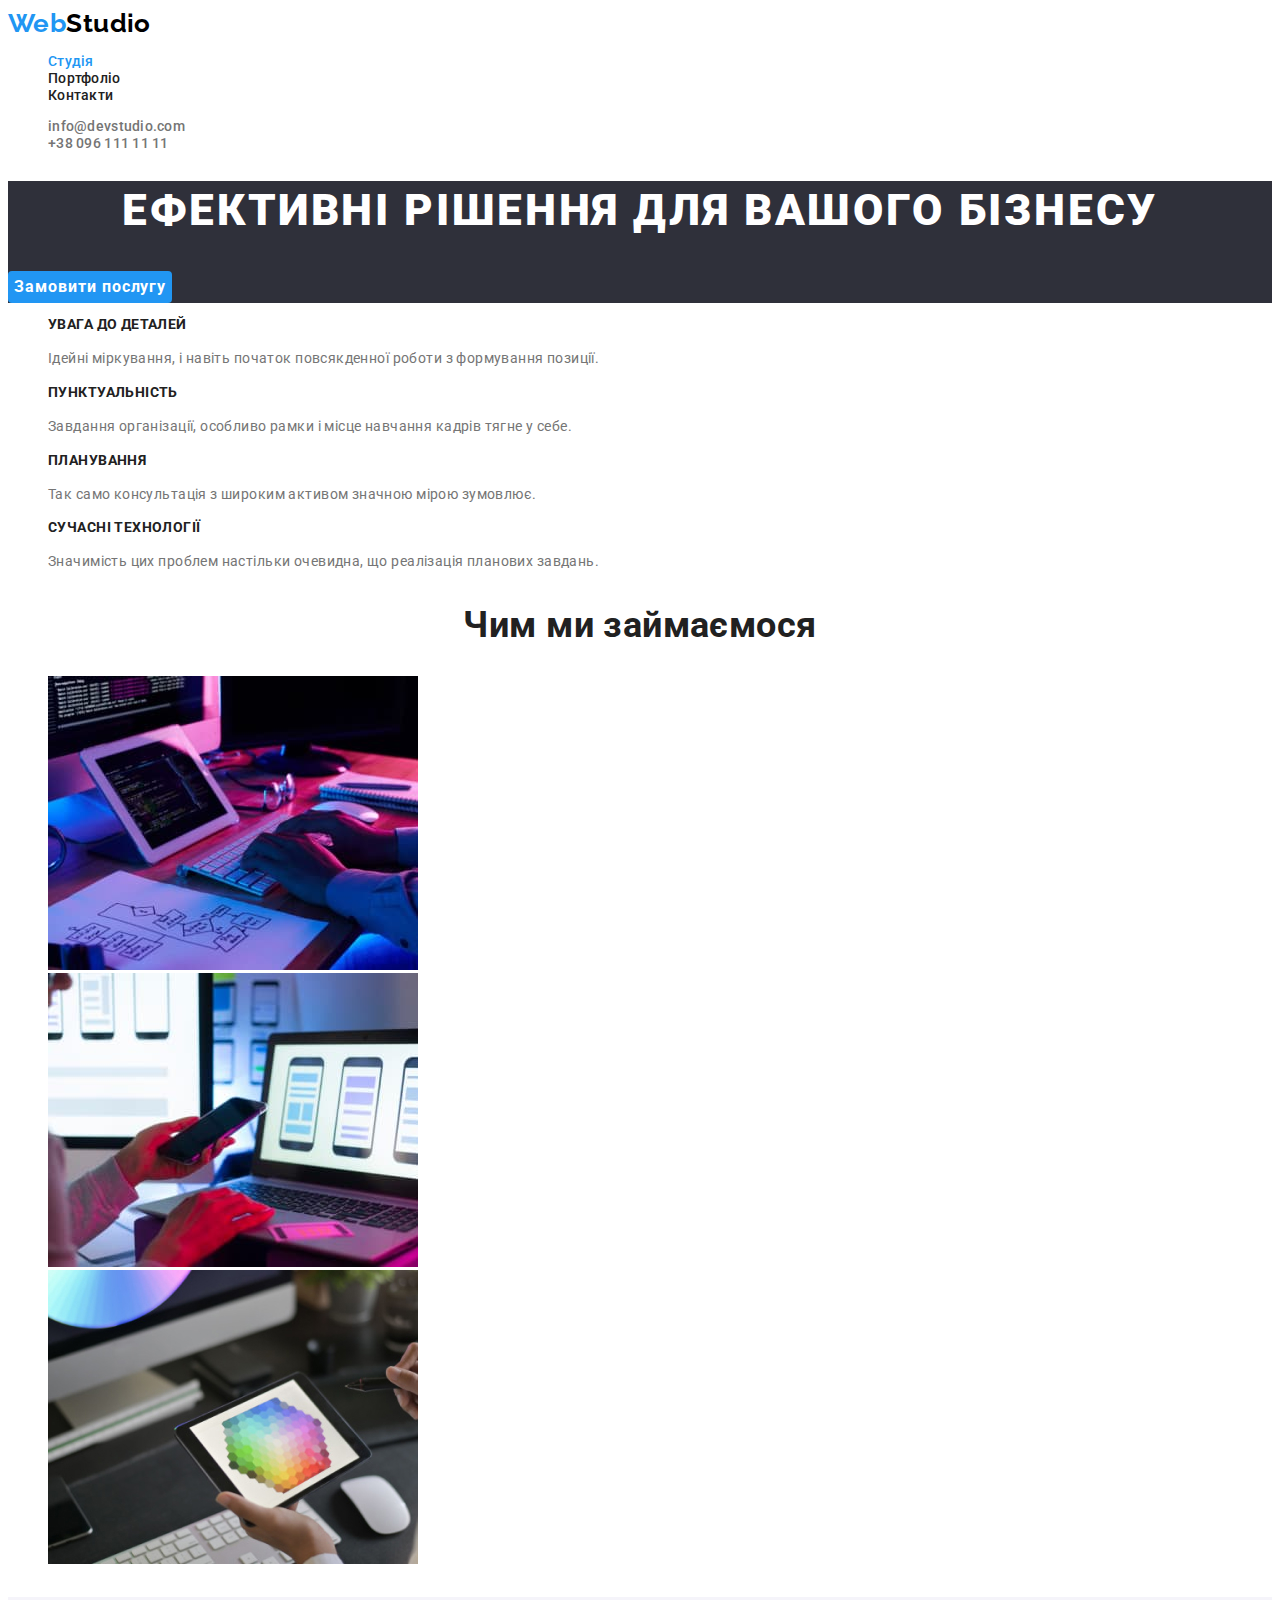
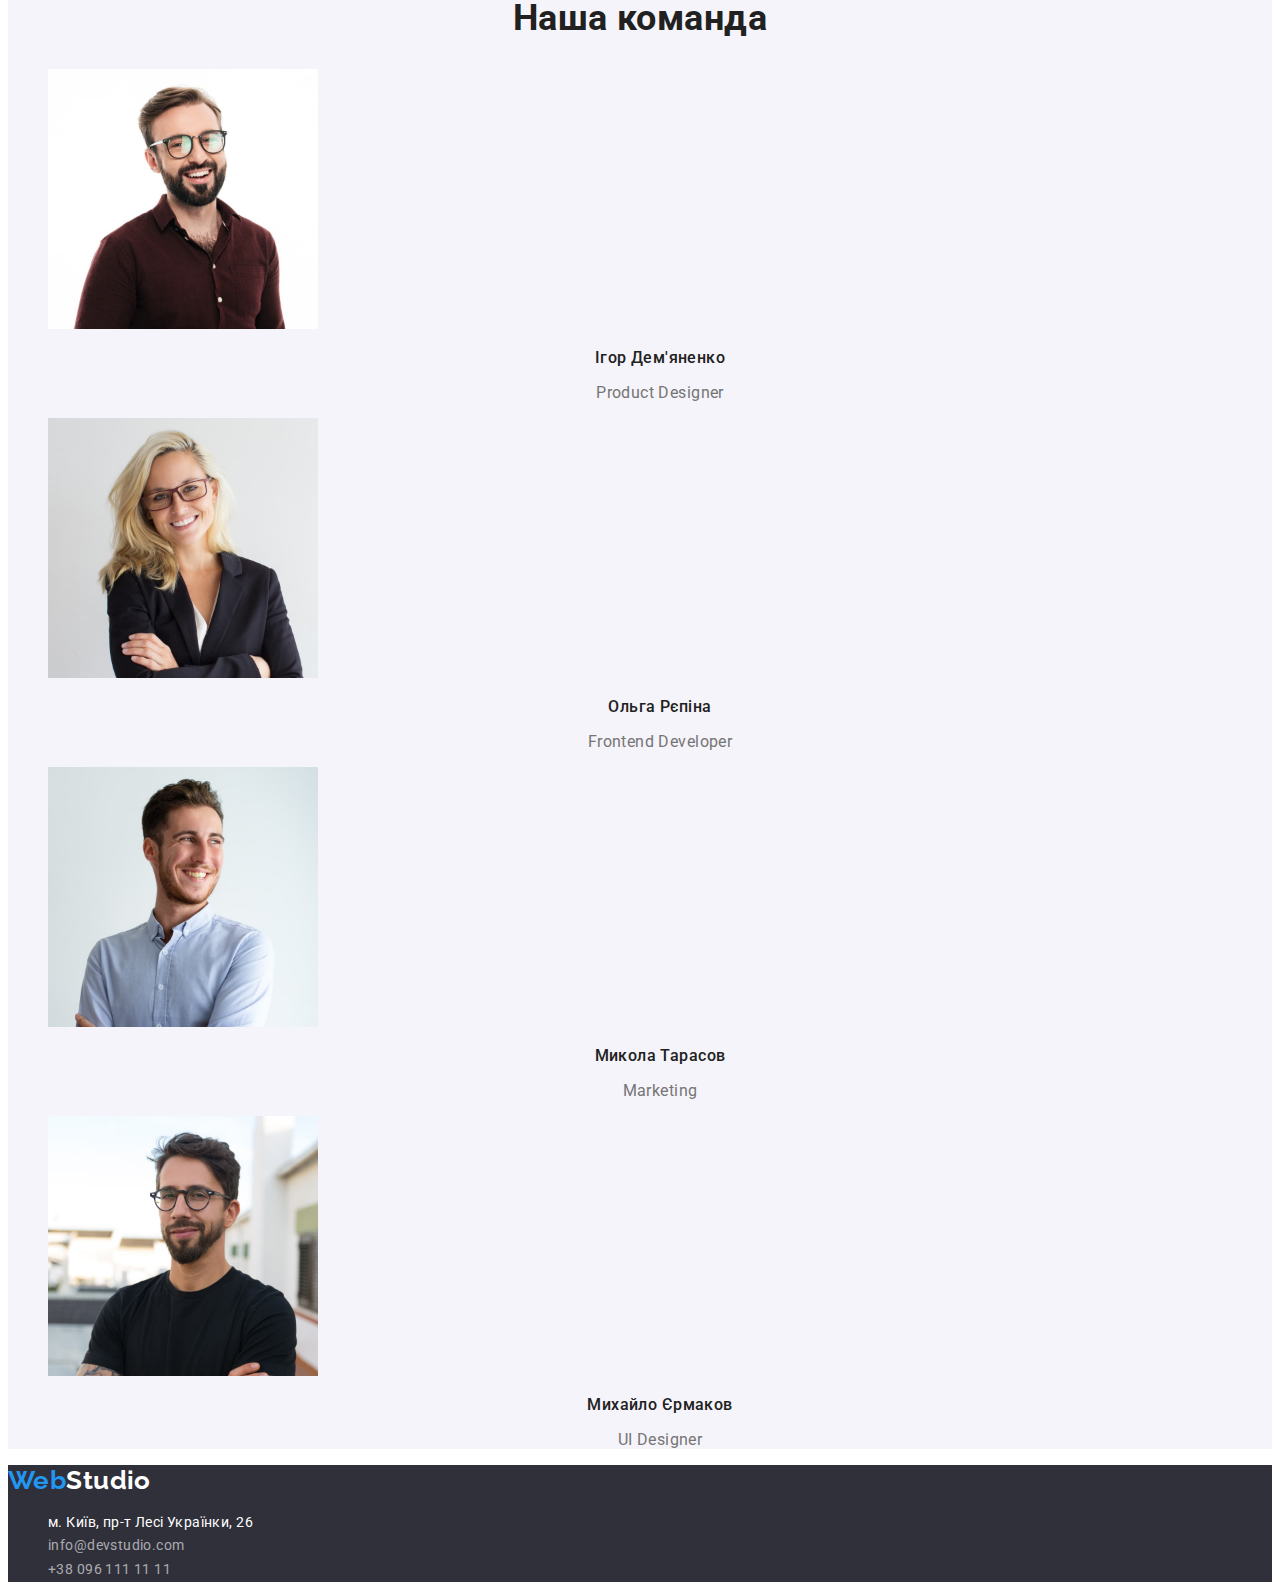
<file: index.html>
<!DOCTYPE html>
<html lang="en">
  <head>
    <meta charset="UTF-8" />
    <meta http-equiv="X-UA-Compatible" content="IE=edge" />
    <meta name="viewport" content="width=device-width, initial-scale=1.0" />
    <title>WebStudio</title>
    <link
      href="https://fonts.googleapis.com/css2?family=Raleway:wght@700&family=Roboto:wght@400;500;700;900&display=swap"
      rel="stylesheet"
    />
    <link rel="stylesheet" href="css/styles.css" />
  </head>

  <body>
    <header class="page-header">
      <nav>
        <a href="./index.html" class="logo"> <span class="web">Web</span>Studio </a>

        <ul class="site-nav list">
          <li><a href="./index.html" class="link-bright">Студія</a></li>
          <li><a href="./Portfolio.html" class="link">Портфоліо</a></li>
          <li><a href="" class="link">Контакти</a></li>
        </ul>
      </nav>

      <ul class="contacts-block list">
        <li><a href="mailto:info@devstudio.com" class="contacts">info@devstudio.com</a></li>
        <li><a href="tel:+380961111111" class="contacts">+38 096 111 11 11</a></li>
      </ul>
    </header>

    <main>
      <section class="hero">
        <h1 class="hero-title">ЕФЕКТИВНІ РІШЕННЯ ДЛЯ ВАШОГО БІЗНЕСУ</h1>
        <button type="button" class="hero-button">Замовити послугу</button>
      </section>

      <section class="sections">
        <!-- 1.Показники досвіду -->
        <h2 class="visually-hidden">Показники досвіду</h2>
        <ul class="features list">
          <li>
            <h3 class="features-title">УВАГА ДО ДЕТАЛЕЙ</h3>
            <p class="features-list">
              Ідейні міркування, і навіть початок повсякденної роботи з формування позиції.
            </p>
          </li>
          <li>
            <h3 class="features-title">ПУНКТУАЛЬНІСТЬ</h3>
            <p class="features-list">
              Завдання організації, особливо рамки і місце навчання кадрів тягне у себе.
            </p>
          </li>
          <li>
            <h3 class="features-title">ПЛАНУВАННЯ</h3>
            <p class="features-list">
              Так само консультація з широким активом значною мірою зумовлює.
            </p>
          </li>
          <li>
            <h3 class="features-title">СУЧАСНІ ТЕХНОЛОГІЇ</h3>
            <p class="features-list">
              Значимість цих проблем настільки очевидна, що реалізація планових завдань.
            </p>
          </li>
        </ul>
      </section>

      <section class="sections">
        <!-- 2.Чим ми займаємося-->
        <h2 class="sections-title">Чим ми займаємося</h2>
        <ul class="features list">
          <li>
            <img src="./images/doing1.jpg" alt="algorithm" width="370" />
          </li>
          <li>
            <img src="./images/doing2.jpg" alt="mobile applications" width="370" />
          </li>
          <li>
            <img src="./images/doing3.jpg" alt="colors" width="370" />
          </li>
        </ul>
      </section>

      <section class="sections-team">
        <!--  3.Наша команда-->
        <h2 class="sections-title">Наша команда</h2>
        <ul class="features list">
          <li>
            <img src="./images/team1.jpg" alt="Product Designer" width="270" />
            <h3 class="team-title">Ігор Дем'яненко</h3>
            <p class="team-list">Product Designer</p>
          </li>
          <li>
            <img src="./images/team2.jpg" alt="Frontend Developer" width="270" />
            <h3 class="team-title">Ольга Рєпіна</h3>
            <p class="team-list">Frontend Developer</p>
          </li>
          <li>
            <img src="./images/team3.jpg" alt="Marketing" width="270" />
            <h3 class="team-title">Микола Тарасов</h3>
            <p class="team-list">Marketing</p>
          </li>
          <li>
            <img src="./images/team4.jpg" alt="UI Designer" width="270" />
            <h3 class="team-title">Михайло Єрмаков</h3>
            <p class="team-list">UI Designer</p>
          </li>
        </ul>
      </section>
    </main>

    <footer class="footer">
      <a href="./index.html" class="logo"> <span class="web">Web</span>Studio</a>
      <address class="address">
        <ul class="address list">
          <li class="address-item">
            <a
              href="https://goo.gl/maps/YVuSFA7WmC1A45kF6"
              target="_blank"
              rel="noopener noreferrer nofollow"
              class="address-link"
            >
              м. Київ, пр-т Лесі Українки, 26</a
            >
          </li>
          <li>
            <a href="mailto:info@devstudio.com" class="footer-contacts">info@devstudio.com</a>
          </li>
          <li>
            <a href="tel:+380961111111" class="footer-contacts">+38 096 111 11 11</a>
          </li>
        </ul>
      </address>
    </footer>
  </body>
</html>
</file>
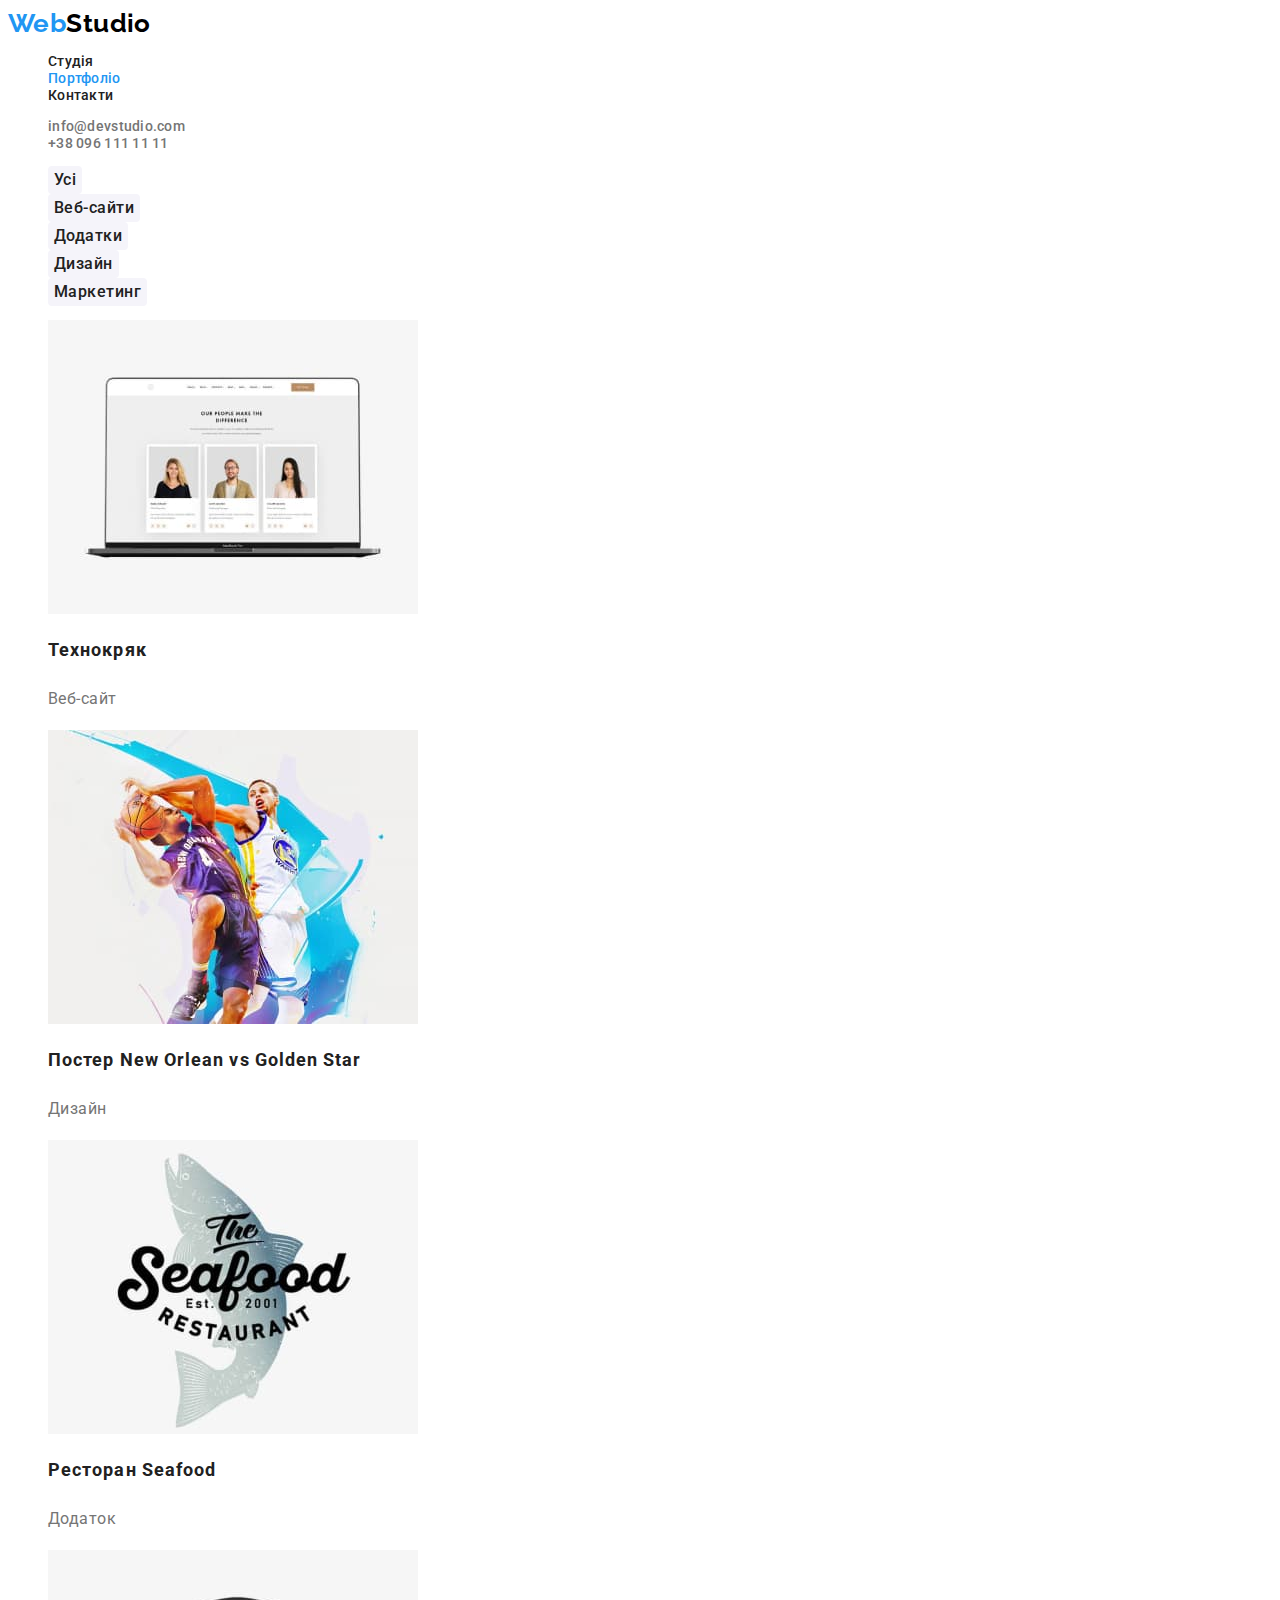
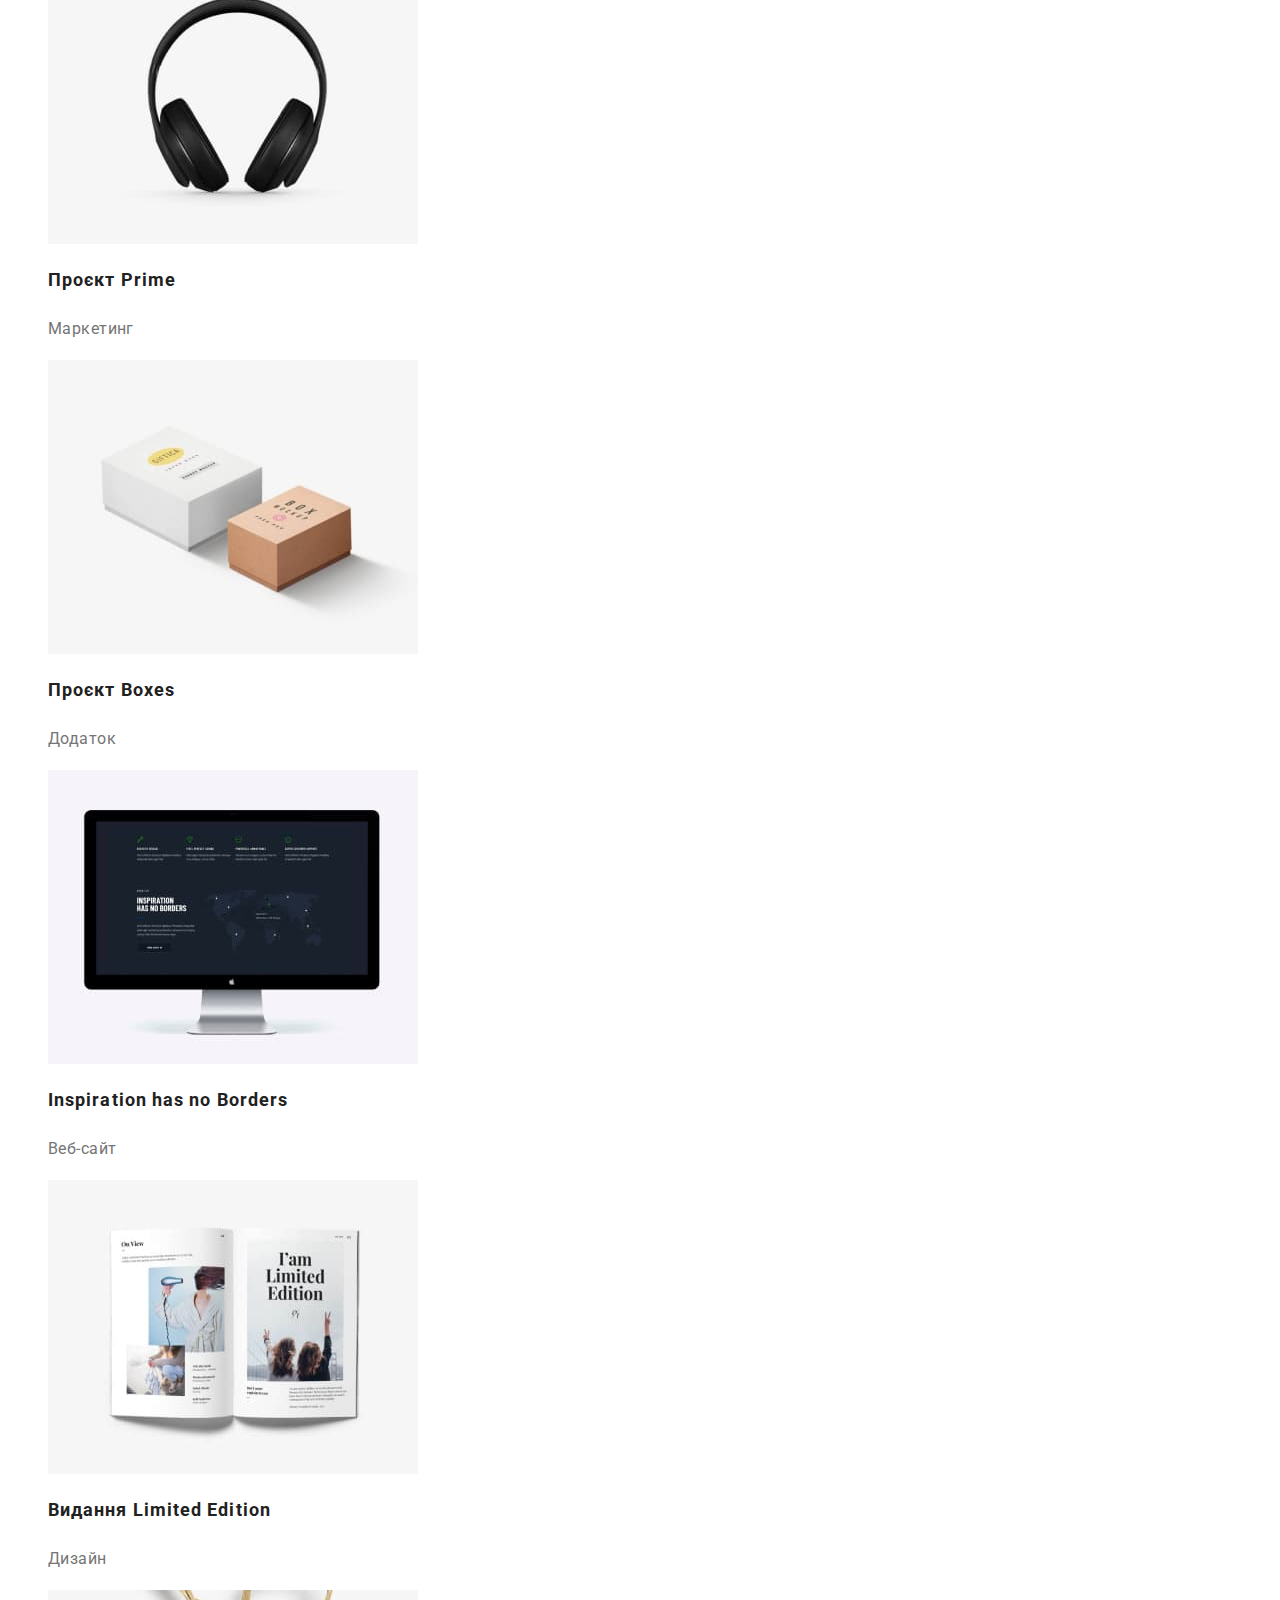
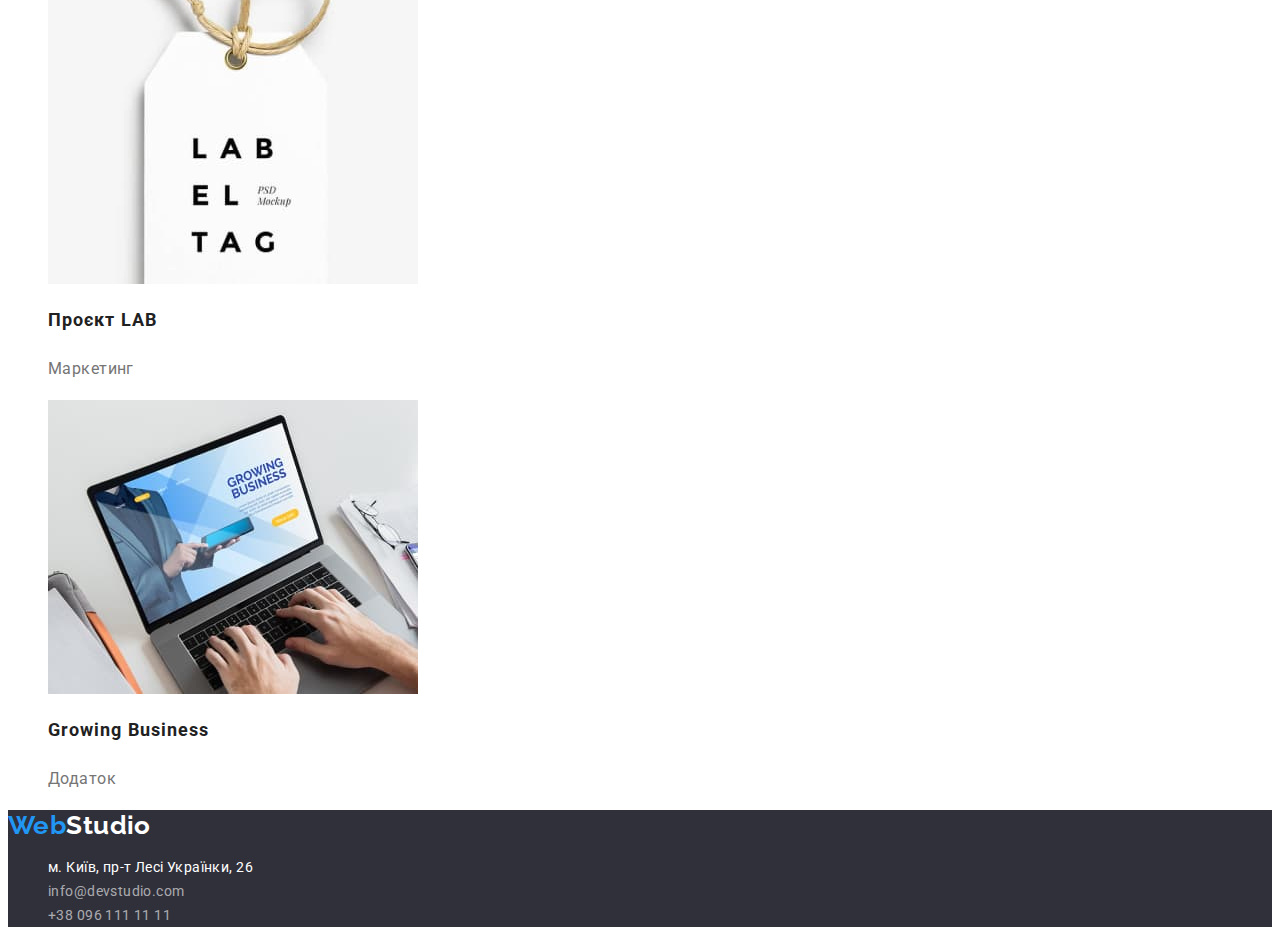
<file: Portfolio.html>
<!DOCTYPE html>
<html lang="en">
  <head>
    <meta charset="UTF-8" />
    <meta http-equiv="X-UA-Compatible" content="IE=edge" />
    <meta name="viewport" content="width=device-width, initial-scale=1.0" />
    <title>Portfolio</title>
    <link
      href="https://fonts.googleapis.com/css2?family=Raleway:wght@700&family=Roboto:wght@400;500;700;900&display=swap"
      rel="stylesheet"
    />
    <link rel="stylesheet" href="css/styles.css" />
  </head>

  <body>
    <header class="page-header">
      <nav>
        <a href="./index.html" class="logo"> <span class="web">Web</span>Studio </a>

        <ul class="site-nav list">
          <li><a href="./index.html" class="link">Студія</a></li>
          <li><a href="./Portfolio.html" class="link-bright">Портфоліо</a></li>
          <li><a href="" class="link">Контакти</a></li>
        </ul>
      </nav>

      <ul class="contacts-block list">
        <li><a href="mailto:info@devstudio.com" class="contacts">info@devstudio.com</a></li>
        <li><a href="tel:+380961111111" class="contacts">+38 096 111 11 11</a></li>
      </ul>
    </header>

    <main>
      <section class="button-section">
        <h1 class="visually-hidden">Portfolio</h1>
        <ul class="filtr list">
          <li class="filtr-item"><button class="btn" type="button">Усі</button></li>
          <li class="filtr-item"><button class="btn" type="button">Веб-сайти</button></li>
          <li class="filtr-item"><button class="btn" type="button">Додатки</button></li>
          <li class="filtr-item"><button class="btn" type="button">Дизайн</button></li>
          <li class="filtr-item"><button class="btn" type="button">Маркетинг</button></li>
        </ul>
      </section>
      <!-- Портфоліо -->
      <section class="portfolio">
        <ul class="portfolio-title list">
          <li>
            <img src="./images/portfolio/one-our-team.jpg" alt="наша команда" width="370" />
            <h2 class="portfolio-items">Технокряк</h2>
            <p class="portfolio-list">Веб-сайт</p>
          </li>
          <li>
            <img src="./images/portfolio/two-poster.jpg" alt="баскетбольний постер" width="370" />
            <h2 class="portfolio-items">Постер New Orlean vs Golden Star</h2>
            <p class="portfolio-list">Дизайн</p>
          </li>
          <li>
            <img
              src="./images/portfolio/three-restaurant.jpg"
              alt="ресторан морскої їжі"
              width="370"
            />
            <h2 class="portfolio-items">Ресторан Seafood</h2>
            <p class="portfolio-list">Додаток</p>
          </li>
          <li>
            <img src="./images/portfolio/four-headphone.jpg" alt="навушники" width="370" />
            <h2 class="portfolio-items">Проєкт Prime</h2>
            <p class="portfolio-list">Маркетинг</p>
          </li>
          <li>
            <img src="./images/portfolio/five-boxes.jpg" alt="дві коробки" width="370" />
            <h2 class="portfolio-items">Проєкт Boxes</h2>
            <p class="portfolio-list">Додаток</p>
          </li>
          <li>
            <img src="./images/portfolio/six-monitor.jpg" alt="монітор" width="370" />
            <h2 class="portfolio-items">Inspiration has no Borders</h2>
            <p class="portfolio-list">Веб-сайт</p>
          </li>
          <li>
            <img src="./images/portfolio/seven-magazine.jpg" alt="журнал" width="370" />
            <h2 class="portfolio-items">Видання Limited Edition</h2>
            <p class="portfolio-list">Дизайн</p>
          </li>
          <li>
            <img src="./images/portfolio/eight-lab-el-tag.jpg" alt="лабораторія тег" width="370" />
            <h2 class="portfolio-items">Проєкт LAB</h2>
            <p class="portfolio-list">Маркетинг</p>
          </li>
          <li>
            <img src="./images/portfolio/nine-noutbook.jpg" alt="ноутбук" width="370" />
            <h2 class="portfolio-items">Growing Business</h2>
            <p class="portfolio-list">Додаток</p>
          </li>
        </ul>
      </section>
    </main>

    <footer class="footer">
      <a href="./index.html" class="logo"> <span class="web">Web</span>Studio</a>
      <address class="address">
        <ul class="address list">
          <li class="address-item">
            <a
              href="https://goo.gl/maps/YVuSFA7WmC1A45kF6"
              target="_blank"
              rel="noopener noreferrer nofollow"
              class="address-link"
            >
              м. Київ, пр-т Лесі Українки, 26</a
            >
          </li>
          <li>
            <a href="mailto:info@devstudio.com" class="footer-contacts">info@devstudio.com</a>
          </li>
          <li>
            <a href="tel:+380961111111" class="footer-contacts">+38 096 111 11 11</a>
          </li>
        </ul>
      </address>
    </footer>
  </body>
</html>
</file>
<file: css/styles.css>
:root {
  --primary-text-color: #212121;
  --primary-white-color: #ffffff;
  --title-text-color: #757575;
  --accent-color: #2196f3;
  --background-body-portfolio: #eeeeee;
  --logo-studio-color: #000000;
  --background-team: #f5f4fa;
  --background-hero-footer: #2f303a;
  --footer-address-color: rgba(255, 255, 255, 0.6);
}

/* для сброса стиля элемента */
.list {
  list-style: none;
}

body {
  background-color: var(--primary-white-color);
  color: var(--primary-text-color);
  font-family: 'Roboto', sans-serif;
  font-size: 14px;
  letter-spacing: 0.03em;
}

/* header-logo */

.logo {
  color: var(--logo-studio-color);
  font-family: 'Raleway', sans-serif;
  font-weight: 700;
  font-size: 26px;
  line-height: 1.2;
  text-decoration: none;
}

.web {
  color: var(--accent-color);
}

/* header-navigation */
.site-nav .link-bright {
  color: var(--accent-color);

  font-weight: 500;
  font-size: 14px;
  line-height: 1.14;
  letter-spacing: 0.02em;
  text-decoration: none;
}

.site-nav .link-bright:hover,
.site-nav .link-bright:focus {
  color: var(--primary-text-color);
}

.site-nav .link {
  color: var(--primary-text-color);

  font-weight: 500;
  font-size: 14px;
  line-height: 1.14;
  letter-spacing: 0.02em;
  text-decoration: none;
}

.site-nav .link:hover,
.site-nav .link:focus {
  color: var(--accent-color);
}

/* header contacts */

.contacts-block .contacts {
  color: var(--title-text-color);

  font-weight: 500;
  font-size: 14px;
  line-height: 1.14;
  letter-spacing: 0.02em;
  text-decoration: none;
}

.contacts-block .contacts:hover,
.contacts-block .contacts:focus {
  color: var(--accent-color);
}

/* hero */
.hero {
  background: var(--background-hero-footer);
}
.hero-title {
  color: var(--primary-white-color);

  font-weight: 900;
  font-size: 44px;
  line-height: 1.36;
  text-align: center;
  letter-spacing: 0.06em;
}
.hero-button {
  background: var(--accent-color);
  color: var(--primary-white-color);

  font-family: inherit;
  font-weight: 700;
  font-size: 16px;
  line-height: 1.88;

  letter-spacing: 0.06em;
  cursor: pointer;
  border-width: 0;
  border-radius: 4px;
}

/* section */

.sections-title {
  color: var(--primary-text-color);

  font-weight: 700;
  font-size: 36px;
  line-height: 1.17;
  text-align: center;
}
.features-title {
  color: var(--primary-text-color);

  font-weight: 700;
  font-size: 14px;
  line-height: 1.14;
}
.features-list {
  color: var(--title-text-color);

  font-weight: 400;
  line-height: 1.71;
}

.team-title {
  color: var(--primary-text-color);

  font-weight: 500;
  font-size: 16px;
  line-height: 1.19;
  text-align: center;
}

.team-list {
  color: var(--title-text-color);

  font-weight: 400;
  font-size: 16px;
  line-height: 1.19;
  text-align: center;
}

.sections-team {
  background-color: var(--background-team);
}
/* Портфоліо */
.portfolio-items {
  color: var(--primary-text-color);

  font-weight: 700;
  font-size: 18px;
  line-height: 2;
  letter-spacing: 0.06em;
}

.portfolio-list {
  color: var(--title-text-color);

  font-weight: 400;
  font-size: 16px;
  line-height: 1.88;
}

/* Кнопки в портфоліо */
.btn {
  background-color: var(--background-team);
  color: var(--primary-text-color);
  font-family: inherit;
  font-weight: 500;
  font-size: 16px;
  line-height: 1.63;
  letter-spacing: 0.03em;
  cursor: pointer;
  border-width: 0;
  border-radius: 4px;
}

.btn:hover,
.btn:focus {
  background-color: var(--accent-color);
  color: var(--primary-white-color);
}

/* footer */
.footer {
  background-color: var(--background-hero-footer);
}
.footer .logo {
  color: var(--primary-white-color);
}

.address {
  font-family: 'Roboto';
  font-style: normal;
  font-weight: 400;
  font-size: 14px;
  line-height: 1.71;
}
.address-link {
  color: var(--primary-white-color);
  text-decoration: none;
}

.address-link:hover,
.address-link:focus {
  color: var(--accent-color);
}
.footer-contacts {
  text-decoration: none;
  color: rgba(255, 255, 255, 0.6);
}
.footer-contacts:hover,
.footer-contacts:focus {
  color: var(--accent-color);
}

/* скрытый заголовок */
.visually-hidden {
  position: absolute;
  width: 1px;
  height: 1px;
  margin: -1px;
  border: 0;
  padding: 0;

  white-space: nowrap;
  clip-path: inset(100%);
  clip: rect(0 0 0 0);
  overflow: hidden;
}
</file>
